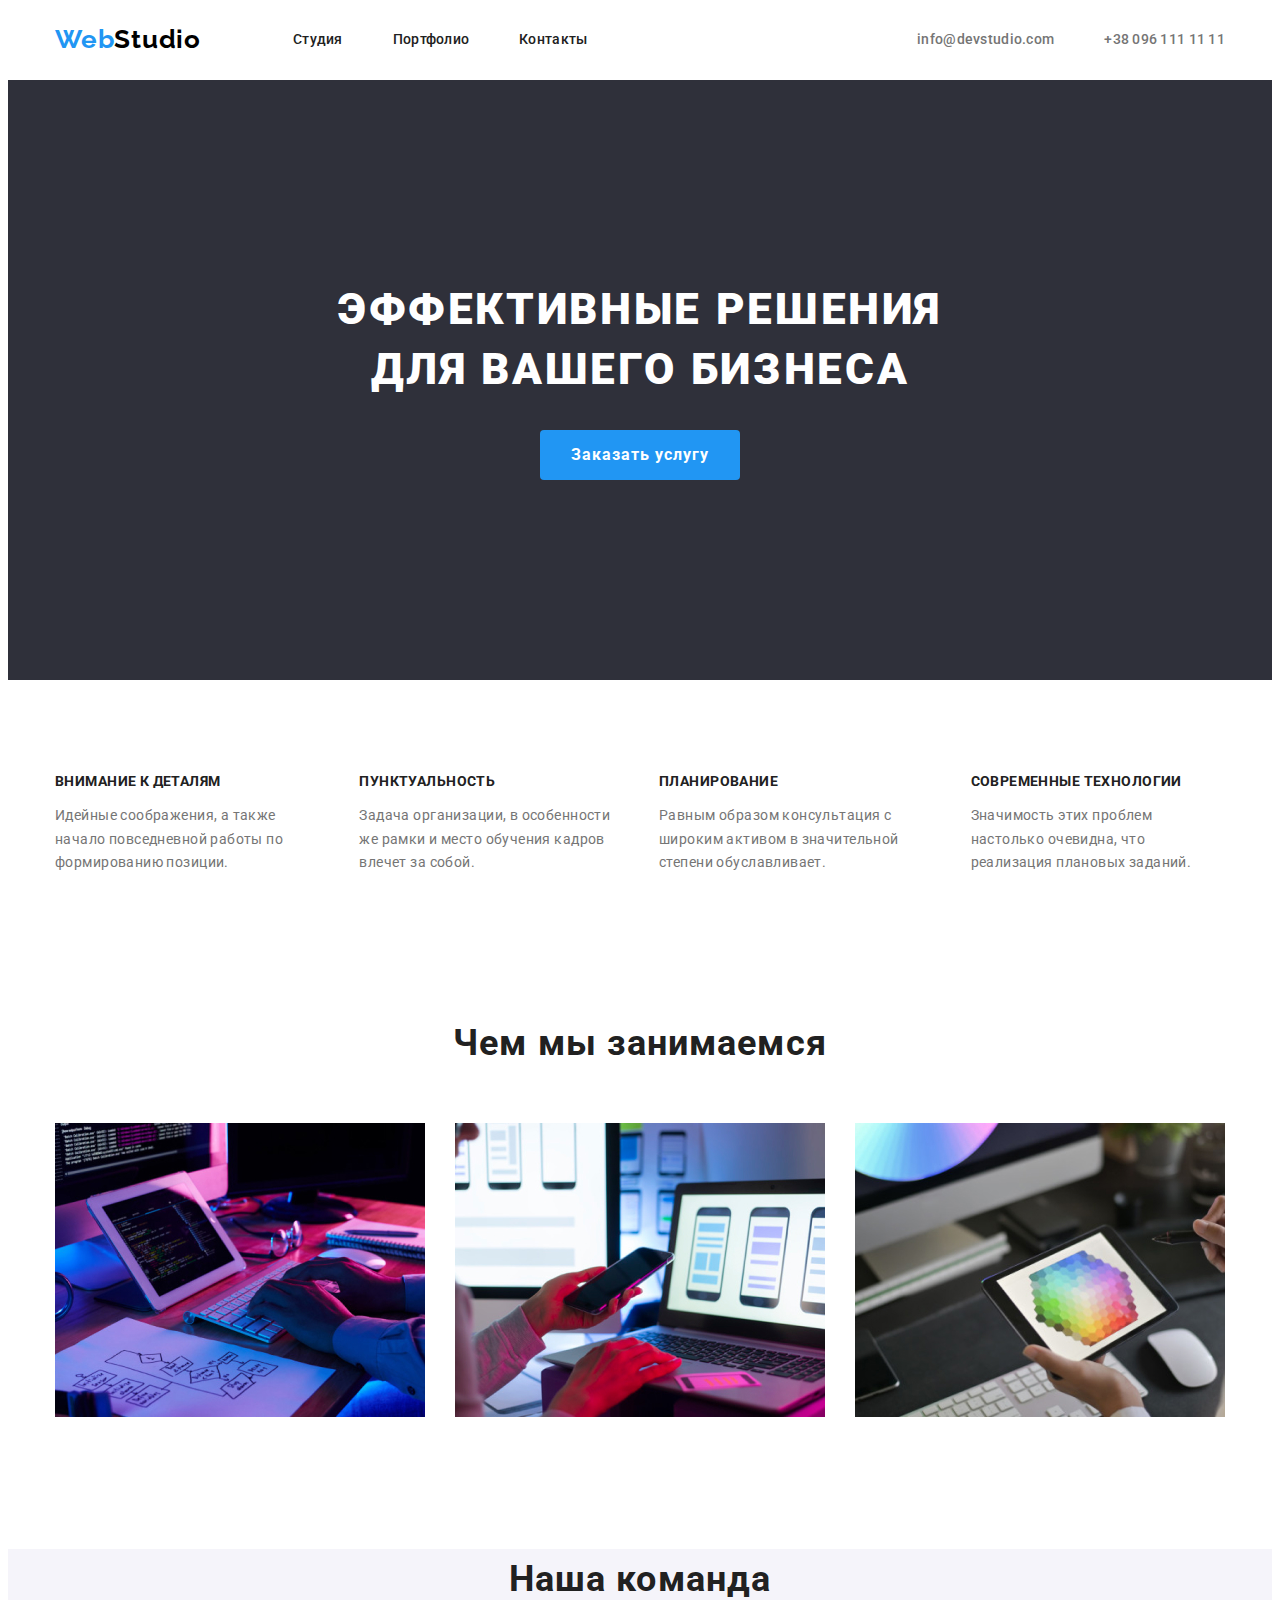
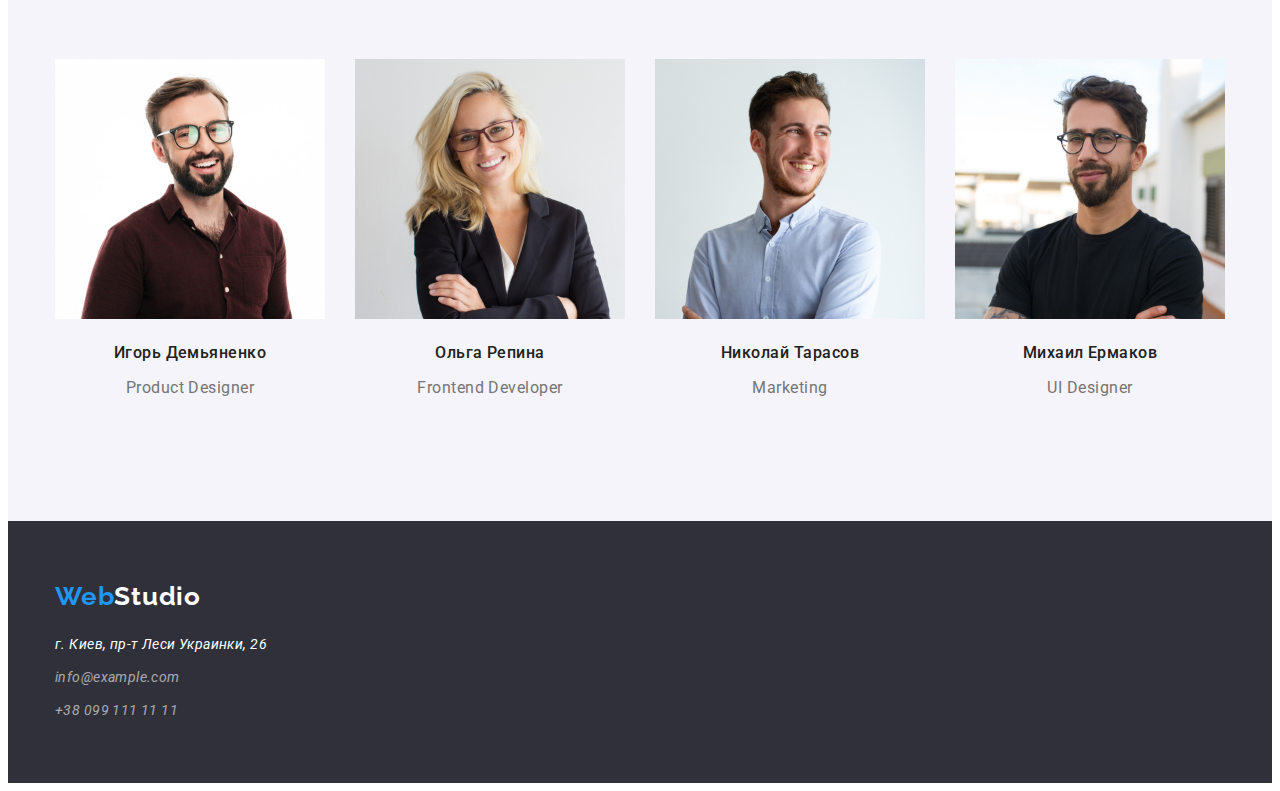
<file: index.html>
<!DOCTYPE html>
<html lang="ru">
  <head>
    <meta charset="UTF-8" />
    <meta http-equiv="X-UA-Compatible" content="IE=edge" />
    <meta name="viewport" content="width=device-width, initial-scale=1.0" />
    <title>Document</title>
    <link rel="preconnect" href="https://fonts.googleapis.com">
    <link rel="preconnect" href="https://fonts.gstatic.com" crossorigin>
    <link rel="stylesheet" href="https://cdnjs.cloudflare.com/ajax/libs/modern-normalize/1.1.0/modern-normalize.min.css"
      integrity="sha512-wpPYUAdjBVSE4KJnH1VR1HeZfpl1ub8YT/NKx4PuQ5NmX2tKuGu6U/JRp5y+Y8XG2tV+wKQpNHVUX03MfMFn9Q=="
      crossorigin="anonymous" referrerpolicy="no-referrer" />
    <link href="https://fonts.googleapis.com/css2?family=Raleway:wght@700&family=Roboto:wght@400;500;700;900&display=swap"
      rel="stylesheet">
    <link rel="stylesheet" href="./css/styles.css">
  </head>
  <body>
    <!--Шапка сайта-->
    <header class="header">
      <div class="div-header">
        <div class="div-logo">
          <a class="logo link" href="" lang="en"><span class="current">Web</span>Studio</a>
        </div>
        <nav class="header-nav">
          <ul class="menu list">
            <li>
              <a class="menu-link link" href="./index.html">Студия</a>
            </li>
            <li>
              <a class="menu-link link" href="./portfolio.html">Портфолио</a>
            </li>
            <li>
              <a class="menu-link link" href="">Контакты</a>
            </li>
          </ul>
        </nav>
        <ul class="list list-contact">
          <li>
            <a class="link-mail link" href="mailto:info@devstudio.com" lang="en">info@devstudio.com</a>
          </li>
          <li>
            <a class="link-tel link" href="tel:0961111111">+38 096 111 11 11</a>
          </li>
        </ul>
      </div>
      
    </header>
    <main >
      <!--Герой-->
      <section class="hero">
        <div class="container-hero">
          <h1 class="hero-title">Эффективные решения для вашего бизнеса</h1>
          <button class="hero-btn button" type="button">Заказать услугу</button>
        </div>
       
      </section>
      <!--Особенности-->
      <section class="section-benefits section">
        <div class="container">
          <h2 hidden>Наши преимущества</h2>
          <ul class="list-benefits list">
            <li class="list-item">
              <h3 class="benefits-title">Внимание к деталям</h3>
              <p>
                Идейные соображения, а также начало повседневной работы по
                формированию позиции.
              </p>
            </li>
            <li class="list-item">
              <h3 class="benefits-title">Пунктуальность</h3>
              <p>
                Задача организации, в особенности же рамки и место обучения кадров
                влечет за собой.
              </p>
            </li>
            <li class="list-item">
              <h3 class="benefits-title">Планирование</h3>
              <p>
                Равным образом консультация с широким активом в значительной
                степени обуславливает.
              </p>
            </li>
            <li>
              <h3 class="benefits-title">Современные технологии</h3>
              <p>
                Значимость этих проблем настолько очевидна, что реализация
                плановых заданий.
              </p>
            </li>
          </ul>
        </div>
        
      </section>
      <!--Чем мы занимаемся-->
      <section class="section">
        <div class="container">
          <h2 class="section-title ">Чем мы занимаемся</h2>
          <ul class="list">
            <li class="list-item">
              <img src="./images/What-we-do/img1.jpg" alt="Верстка" width="370" />
            </li>
            <li class="list-item">
              <img src="./images/What-we-do/img2.jpg" alt="Оптимизация" width="370" />
            </li>
            <li>
              <img src="./images/What-we-do/img3.jpg" alt="Дизайн" width="370" />
            </li>
          </ul>
        </div>
        
      </section>
      <!--Team-->
      <section class="section section-team">
        <div class="container">
          <h2 class="section-title">Наша команда</h2>
          <ul class="list">
            <li class="list-item">
              <img src="./images/Team/Igor.jpg" alt="Игорь Демьяненко" width="270" />
              <h3 class="list-name">Игорь Демьяненко</h3>
              <p lang="en">Product Designer</p>
            </li>
            <li class="list-item">
              <img src="./images/Team/Olga.jpg" alt="Ольга Репина" width="270" />
              <h3 class="list-name">Ольга Репина</h3>
              <p lang="en">Frontend Developer</p>
            </li>
            <li class="list-item">
              <img src="./images/Team/Nikolay.jpg" alt="Николай Тарасов" width="270" />
              <h3 class="list-name">Николай Тарасов</h3>
              <p lang="en">Marketing</p>
            </li>
            <li>
              <img src="./images/Team/Michael.jpg" alt="Михаил Ермаков" width="270" />
              <h3 class="list-name">Михаил Ермаков</h3>
              <p lang="en">UI Designer</p>
            </li>
          </ul>
        </div>
        
      </section>
    </main>
    <!--Футер-->
    <footer class="footer">
      <div class="container container-footer">
        <div class="footer-logo">
          <a class="logo link" href="" lang="en"><span class="current">Web</span><span class="current-adress">Studio</span></a>
        </div>
      
        <!--Адрес-->
        <address class="adress">
          <p>г. Киев, пр-т Леси Украинки, 26</p>
          <ul class="adress-list list">
            <li class="footer-item">
              <a class="adress-mail link" href="mailto:info@devstudio.com" lang="en">info@example.com</a>
            </li>
            <li>
              <a class="adress-tel link" href="tel:0961111111">+38 099 111 11 11</a>
            </li>
          </ul>
        </address>
      </div>
      
    </footer>
  </body>
</html>
</file>
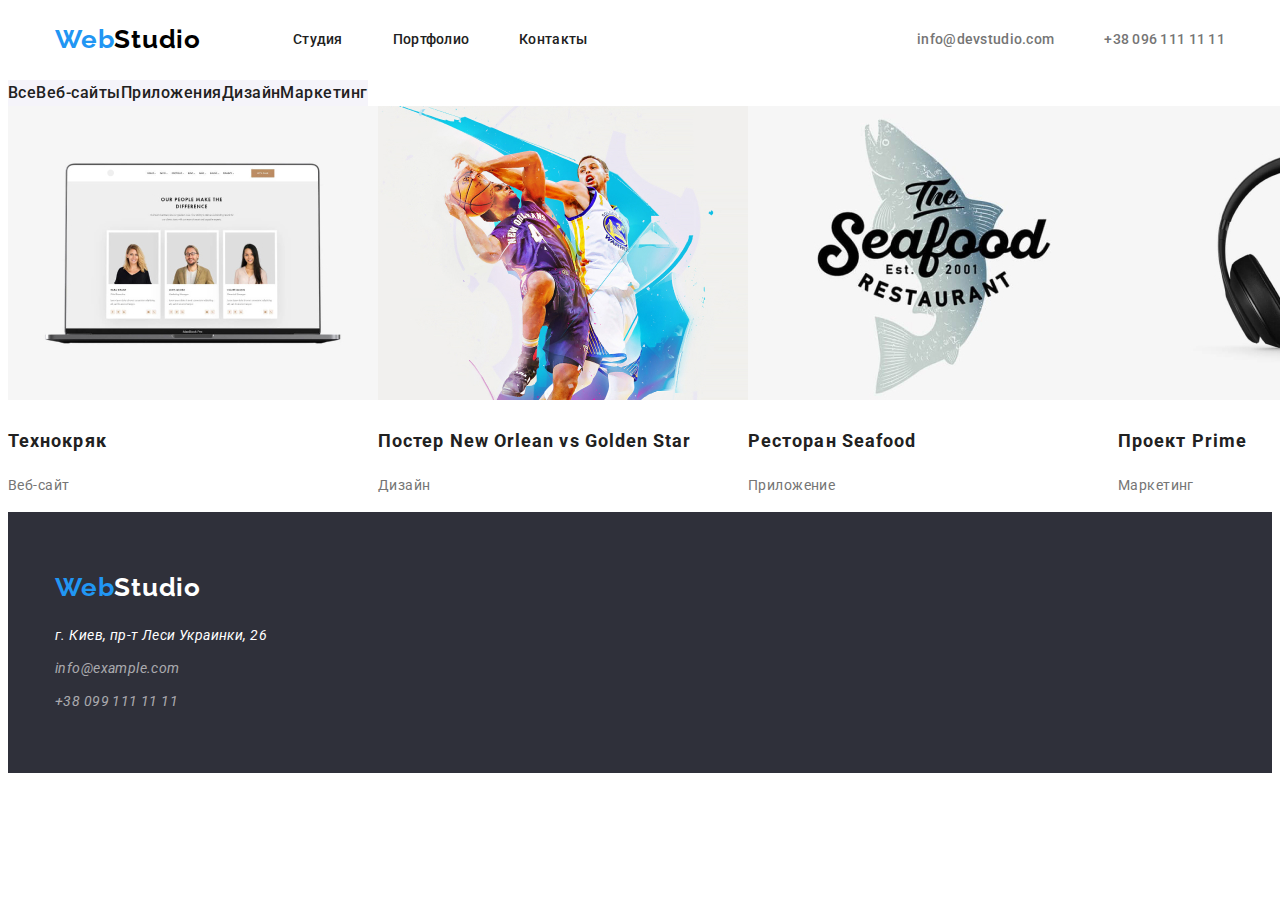
<file: portfolio.html>
<!DOCTYPE html>
<html lang="ru">

<head>
    <meta charset="UTF-8" />
    <meta http-equiv="X-UA-Compatible" content="IE=edge" />
    <meta name="viewport" content="width=device-width, initial-scale=1.0" />
    <title>Document</title>
    <link rel="preconnect" href="https://fonts.googleapis.com">
    <link rel="preconnect" href="https://fonts.gstatic.com" crossorigin>
    <link rel="stylesheet" href="https://cdnjs.cloudflare.com/ajax/libs/modern-normalize/1.1.0/modern-normalize.min.css"
        integrity="sha512-wpPYUAdjBVSE4KJnH1VR1HeZfpl1ub8YT/NKx4PuQ5NmX2tKuGu6U/JRp5y+Y8XG2tV+wKQpNHVUX03MfMFn9Q=="
        crossorigin="anonymous" referrerpolicy="no-referrer" />
    <link
        href="https://fonts.googleapis.com/css2?family=Raleway:wght@700&family=Roboto:wght@400;500;700;900&display=swap"
        rel="stylesheet">
    <link rel="stylesheet" href="./css/styles.css">
</head>

<body>
    <!--Шапка сайта-->
    <header class="header">
        <div class="div-header">
            <div class="div-logo">
                <a class="logo link" href="" lang="en"><span class="current">Web</span>Studio</a>
            </div>
            <nav class="header-nav">
                <ul class="menu list">
                    <li>
                        <a class="menu-link link" href="./index.html">Студия</a>
                    </li>
                    <li>
                        <a class="menu-link link" href="./portfolio.html">Портфолио</a>
                    </li>
                    <li>
                        <a class="menu-link link" href="">Контакты</a>
                    </li>
                </ul>
            </nav>
            <ul class="list list-contact">
                <li>
                    <a class="link-mail link" href="mailto:info@devstudio.com" lang="en">info@devstudio.com</a>
                </li>
                <li>
                    <a class="link-tel link" href="tel:0961111111">+38 096 111 11 11</a>
                </li>
            </ul>
        </div>
    
    </header>
    <main>
        <section class="potrfolio">
            <h1 hidden>Наши работы</h1>
            <ul class="filtr list">
                <li>
                    <button class="filtr-btn button" type="button">Все</button>
                </li>
                <li>
                    <button class="filtr-btn button" type="button">Веб-сайты</button>
                </li>
                <li>
                    <button class="filtr-btn button" type="button">Приложения</button>
                </li>
                <li>
                    <button class="filtr-btn button" type="button">Дизайн</button>
                </li>
                <li>
                    <button class="filtr-btn button" type="button">Маркетинг</button>
                </li>
            </ul>
            <ul class="potfoloio-list list">
                <li>
                    <a class="link" href="">
                        <img src="./images/Our-works/technokryak.jpg" alt="Технокряк">
                        <h2 class="portfolio-title">Технокряк</h2>
                        <p>Веб-сайт</p>
                    </a>
                    
                </li> 
                <li>
                    <a class="link" href="">
                        <img src="./images/Our-works/poster-new-orlean.jpg" alt="Дизайн" width="370">
                        <h2 class="portfolio-title">Постер <span lang="en">New Orlean vs Golden Star</span></h2>
                        <p>Дизайн</p>
                    </a>
                    
                </li>
                <li>
                    <a class="link" href="">
                        <img src="./images/Our-works/seafood.jpg" alt="Приложение" width="370">
                        <h2 class="portfolio-title">Ресторан <span lang="en">Seafood</span></h2>
                        <p>Приложение</p>
                    </a>
                    
                </li>
                <li>
                    <a class="link" href="">
                        <img src="./images/Our-works/prime.jpg" alt="Маркетинг" width="370">
                        <h2 class="portfolio-title">Проект <span lang="en">Prime</span></h2>
                        <p>Маркетинг</p>
                    </a>
                </li>
                <li>
                    <a class="link" href="">
                        <img src="./images/Our-works/boxes.jpg" alt="Приложение" width="370">
                        <h2 class="portfolio-title">Проект <span lang="en">Boxes</span></h2>
                        <p>Приложение</p>
                    </a>
                    
                </li>
                <li>
                    <a class="link" href="">
                        <img src="./images/Our-works/inspiration.jpg" alt="Веб-сайт" width="370">
                        <h2 class="portfolio-title" lang="en">Inspiration has no Borders</h2>
                        <p>Веб-сайт</p>
                    </a>
                    
                </li>
                <li>
                    <a class="link" href="">
                        <img src="./images/Our-works/limited-edition.jpg" alt="Дизайн" width="370">
                        <h2 class="portfolio-title">Издание <span lang="en">Limited Edition</span></h2>
                        <p>Дизайн</p>
                    </a>
                    
                </li>
                <li>
                    <a class="link" href="">
                        <img src="./images/Our-works/lab.jpg" alt="Маркетинг" width="370">
                        <h2 class="portfolio-title">Проект <span lang="en">LAB</span></h2>
                        <p>Маркетинг</p>
                    </a>
                    
                </li>
                <li>
                    <a class="link" href="">
                        <img src="./images/Our-works/gowing-business.jpg" alt="Приложение" width="370">
                        <h2 class="portfolio-title" lang="en">Growing Business</h2>
                        <p>Приложение</p>
                    </a>
                    
                </li>
            </ul>
        </section>
    </main>
    <!--Футер-->
    <footer class="footer">
        <div class="container container-footer">
            <div class="footer-logo">
                <a class="logo link" href="" lang="en"><span class="current">Web</span><span
                        class="current-adress">Studio</span></a>
            </div>
    
            <!--Адрес-->
            <address class="adress">
                <p>г. Киев, пр-т Леси Украинки, 26</p>
                <ul class="adress-list list">
                    <li class="footer-item">
                        <a class="adress-mail link" href="mailto:info@devstudio.com" lang="en">info@example.com</a>
                    </li>
                    <li>
                        <a class="adress-tel link" href="tel:0961111111">+38 099 111 11 11</a>
                    </li>
                </ul>
            </address>
        </div>
    
    </footer>
</body>

</html>
</file>
<file: css/styles.css>
:root {
    /*font*/
    --font-family: 'Roboto', sans-serif;
    /*colors*/
    --color-font-main: #757575;
    --main-dark: #212121;
    --secondary-dark: #000000;
    --main-light: #FFFFFF;
    --accent-color: #2196F3;
    --secondary-accent: #188CE8;
    --primary-background: #2F303A;
    --secondary-background: #F5F4FA;


}
/*global styles*/
body {
    font-family: var(--font-family);
    color: var(--color-font-main);
    font-size: 14px;
    line-height: 1.71em;
    letter-spacing: 0.03em;
   
}
.list {
    list-style: none;
    padding: 0;
    
}
.link {
    text-decoration: none;
    padding: 0;
     color: var(--font-family)
}
.button {
    padding: 0;
    margin: 0;
    background: transparent;
    border: none;
    cursor: pointer;
    line-height: 0;
}
/*commom styles*/
.section-title {
font-weight: 700;
font-size: 36px;
line-height: 1.67;
text-align: center;
letter-spacing: 0.03em;
color: var(--main-dark);
padding-top: 94px;
margin-bottom: 50px;
}
.section h2 {
    padding-top: 0px;
}

/*header*/
.header {
    background-color: var(--main-light);
   
}
.div-header {
    max-width: 1170px;
    margin: 0 auto;
    display: flex;
    align-items: center;
    margin-top: 24px;
    margin-bottom: 25px;
    
}
.div-logo {
width: 145px;
height: 31px;
left: 215px;
top: 24px;
margin-right: 93px;

}
.logo {
font-family: 'Raleway', sans-serif;
font-weight: 700;
font-size: 26px;
line-height: 1.19;
letter-spacing: 0.03em;
color: var(--secondary-dark);
}
.current {
    color: var(--accent-color);
}

.menu-link {
font-weight: 500;
font-size: 14px;
line-height: 1.14;
letter-spacing: 0.02em;
color: var(--main-dark);

}
.menu-link:hover,
.menu-link:focus {
    color: var(--accent-color);
}
.link-mail,
.link-tel {
font-weight: 500;
font-size: 14px;
line-height: 1.14;
letter-spacing: 0.02em;

}
.link-mail {
    margin-right: 50px;
}
.list-contact {
    margin-left: auto;
    
}
.link-mail:hover,
.link-mail:focus{
    color: var(--accent-color);
}
.link-tel:hover,
.link-tel:focus {
    color: var(--accent-color);
}
/*герой*/

.hero {
    background-color: var(--primary-background);
    
}
.container-hero {
   padding-bottom: 200px;
}
.hero-title {
font-weight: 900;
font-size: 44px;
line-height: 1.36;
text-align: center;
letter-spacing: 0.06em;
text-transform: uppercase;
color: var(--main-light);
width: 696px;
margin: 0 auto;
padding-top: 200px;

}
.hero-btn {
font-family: var(--font-family);
font-weight: 700;
font-size: 16px;
line-height: 1.88;
display: block;
align-items: center;
text-align: center;
letter-spacing: 0.06em;
color: var(--main-light);
background-color: var(--accent-color);
width: 200px;
height: 50px;
margin: 0 auto;
margin-top: 30px;
border-radius: 4px;


}
.hero-btn:hover,
.hero-btn:focus {
background-color: var(--secondary-accent);
}
/*main*/
.list-item {
    margin-right: 30px;
    
}
.benefits-title {
font-weight: 700;
font-size: 14px;
line-height: 1.14;
letter-spacing: 0.03em;
text-transform: uppercase;
color: var(--main-dark);
margin-top: 94px;
margin-bottom: 10px;
}
.list-name {
font-weight: 500;
font-size: 16px;
line-height: 1.19;
text-align: center;
letter-spacing: 0.03em;
color: var(--main-dark)
}
/*футер*/

.footer {
font-size: 14px;
line-height: 1.71;
letter-spacing: 0.03em;
color: var(--main-light);
background-color: var(--primary-background);
}
.current-adress {
    color: var(--main-light);
}
.adress-list {
    color: rgba(255, 255, 255, 0.6);
}
.adress-mail:hover,
.adress-mail:focus {
    color: var(--accent-color);
}
.adress-tel:hover,
.adress-t:focus {
    color: var(--accent-color);
}
/*PAGE PORTFOLIO*/
.filtr-btn {
font-family: var(--font-family);
font-weight: 500;
font-size: 16px;
line-height: 1.62;
text-align: center;
letter-spacing: 0.03em;
color: var(--main-dark);
background-color: var(--secondary-background);
}
.filtr-btn:hover,
.filtr-btn:focus{
    color: var(--main-light);
    background-color: var(--accent-color);
}
.portfolio-title {
font-weight: 700;
font-size: 18px;
line-height: 2;
letter-spacing: 0.06em;
color: var(--main-dark);
}

.menu {
    display: flex;
}

.menu li {
    margin-right: 50px;
}
.list {
    display: flex;

}

.container {
    max-width: 1170px;
    margin: 0 auto;
    justify-content: space-between;
    padding-bottom: 94px;
    
   
}
.section-team {
    background-color: var(--secondary-background);
    

}
.section-team p {
    text-align: center;
    font-size: 16px;
    line-height: 1.19em;
    letter-spacing: 0.03em;
    margin-top: 10px;
    margin-bottom: 30px;
    
}
.adress-list {
    display: block;
}
.container-footer {
    padding-top: 60px;
    padding-bottom: 60px;
}
ul {
    margin-top: 0px;
    margin-bottom: 0px;
}
.footer-logo {
    margin-bottom: 20px;
}
.adress p {
    margin-top: 0px;
    margin-bottom: 9px;
}
.footer-item {
    margin-bottom: 9px;
}
</file>
